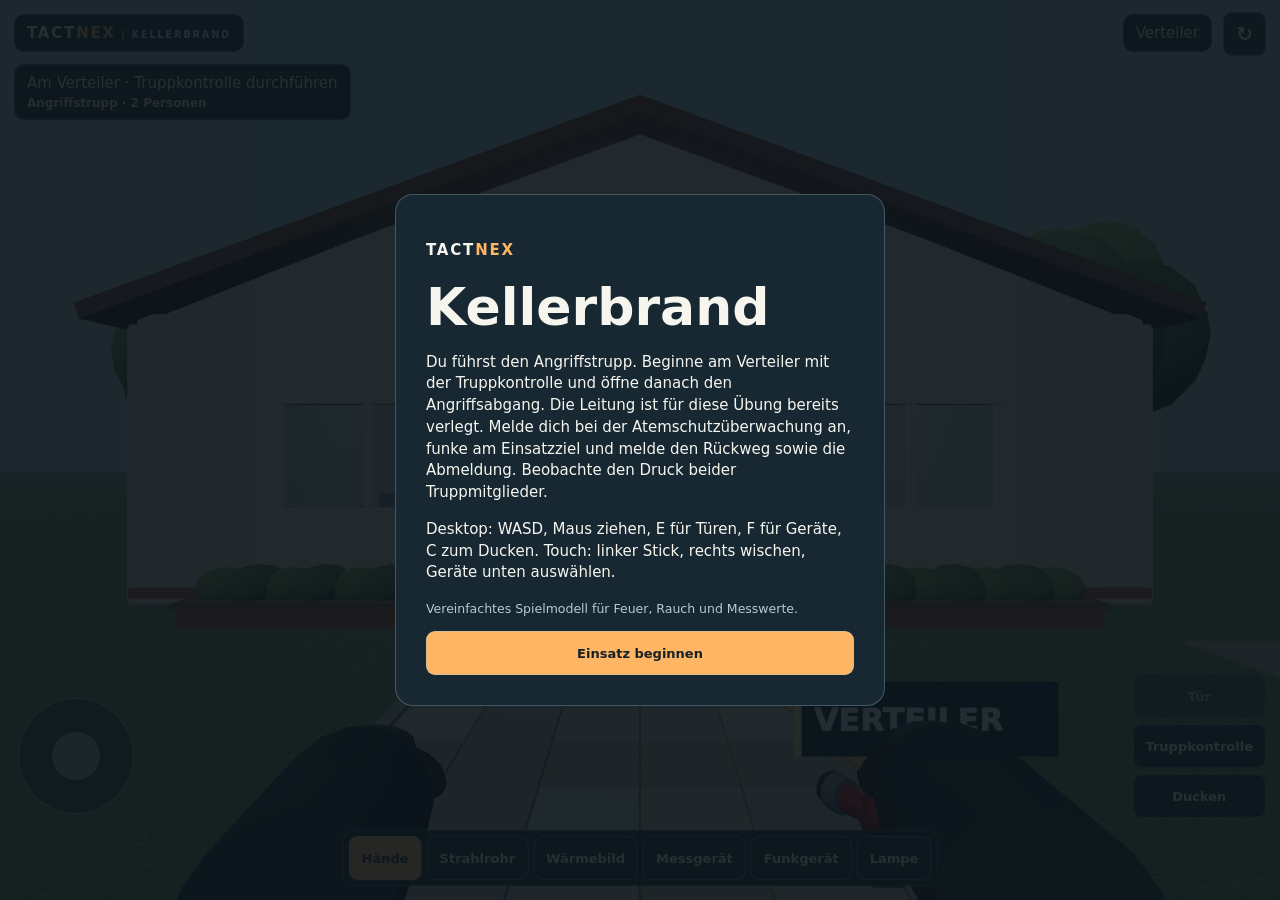
<file: index.html>
<!doctype html>
<html lang="de">
<head>
<meta charset="utf-8">
<meta name="viewport" content="width=device-width,initial-scale=1">
<meta http-equiv="refresh" content="0;url=./preview/">
<title>TactNex · Entwicklungsvorschau</title>
</head>
<body><a href="./preview/">TactNex-Entwicklungsvorschau öffnen</a></body>
</html>
</file>
<file: preview/style.css>
*{box-sizing:border-box}html,body{margin:0;width:100%;height:100%;overflow:hidden;background:#101920;color:#f6f6ef;font:15px system-ui,sans-serif;touch-action:none;overscroll-behavior:none;user-select:none;-webkit-user-select:none;-webkit-touch-callout:none}
canvas{display:block;width:100%;height:100%;touch-action:none}header,aside,nav,#actions,#stick,#reticle,#reset{position:fixed;z-index:2}
header{top:max(14px,env(safe-area-inset-top));left:max(14px,env(safe-area-inset-left));right:max(14px,env(safe-area-inset-right));display:flex;justify-content:space-between;padding-right:54px;pointer-events:none}
.brand{font-weight:900;letter-spacing:.12em}.brand span{color:#ffb664}.brand small{font-size:.65em;color:#e0e8e8}
header>div,aside,nav{background:#101b22eb;border:1px solid #e0e8e83b;border-radius:10px;padding:9px 12px}
aside{top:max(64px,calc(env(safe-area-inset-top) + 49px));left:max(14px,env(safe-area-inset-left));max-width:min(390px,90vw);pointer-events:none}
#feedback,#gauges{color:#c5d6d8;font-size:13px}#feedback:empty,#gauges:empty{display:none}#reticle{top:50%;left:50%;transform:translate(-50%,-50%);font-size:24px;text-shadow:0 1px 5px #000;pointer-events:none}
button{color:inherit;background:#14232ded;border:1px solid #b1c4cb77;border-radius:9px;min-height:44px;padding:8px 12px;font:650 13px system-ui;touch-action:none;cursor:pointer}
button[aria-pressed=true],button:active,#start{background:#ffb664;color:#172127}button:disabled{opacity:.55}
nav{bottom:max(14px,env(safe-area-inset-bottom));left:50%;transform:translateX(-50%);display:flex;gap:5px;padding:5px;max-width:calc(100vw - 24px)}
#actions{right:max(14px,env(safe-area-inset-right));bottom:max(82px,calc(env(safe-area-inset-bottom) + 72px));display:grid;gap:6px;min-width:126px}
#stick{left:max(18px,env(safe-area-inset-left));bottom:max(86px,calc(env(safe-area-inset-bottom) + 76px));width:116px;height:116px;border-radius:50%;background:#17273391;border:1px solid #ffffff82;touch-action:none}
#thumb{position:absolute;left:50%;top:50%;translate:-50% -50%;width:48px;height:48px;border-radius:50%;background:#dce9e999;pointer-events:none}
#reset{top:max(12px,env(safe-area-inset-top));right:max(14px,env(safe-area-inset-right));font-size:20px}
dialog{z-index:5;inset:0;margin:0;border:0;width:100%;max-width:none;height:100%;max-height:none;background:#0c161de3;color:inherit;padding:18px;overflow:auto}dialog[open]{display:grid;place-items:center}
article{max-width:490px;background:#172833;border:1px solid #a3b4bf55;border-radius:18px;padding:clamp(17px,4vw,30px)}h1{font-size:clamp(32px,7vw,52px);margin:0}article p{line-height:1.45}article small{color:#b9cbce}#start{display:block;margin-top:14px;width:100%}#error:empty{display:none}
@media(max-width:550px){nav{width:calc(100% - 24px);display:grid;grid-template-columns:repeat(3,1fr)}nav button{padding:5px;min-width:0}#stick,#actions{bottom:max(118px,calc(env(safe-area-inset-bottom) + 108px))}header small{display:none}}

[hidden]{display:none!important}

#device-photo{
  position:fixed;z-index:3;top:max(66px,calc(env(safe-area-inset-top) + 53px));right:max(14px,env(safe-area-inset-right));
  width:min(42vw,510px);margin:0;padding:0;overflow:hidden;
  color:#eff6f4;background:#101d25;border:1px solid #879ca688;border-radius:14px;
  box-shadow:0 12px 35px #0007;pointer-events:none;
}
.device-bar{display:flex;align-items:center;justify-content:space-between;gap:10px;padding:5px 6px 5px 13px;background:#1c303b}
.device-bar strong{font-size:clamp(13px,1.5vw,18px)}
.device-bar button{pointer-events:auto;min-width:44px;padding:0;font-size:25px;line-height:1}
.device-body{display:grid;grid-template-columns:clamp(54px,7vw,94px) minmax(0,1fr);align-items:center;gap:12px;padding:12px}
.device-body img{width:100%;aspect-ratio:3/4;object-fit:cover;border-radius:8px;background:#fff;user-select:none;-webkit-user-drag:none}
[data-device=thermal] .device-body img{object-fit:cover;object-position:50% 42%}
.device-screen{min-width:0}
.device-screen canvas{width:100%;height:auto;max-height:32dvh;object-fit:contain;background:#15191a;border:1px solid #849ba36b;border-radius:7px}
.device-status{margin-top:7px;color:#c5d9de;font-size:clamp(11px,1.25vw,14px)}
.meter-readings{margin:0;display:grid;gap:5px;padding:8px 10px;background:#10191d;border-radius:8px;border:1px solid #728b9566}
.meter-readings div{display:flex;justify-content:space-between;align-items:baseline;gap:6px}
.meter-readings dt{font-size:clamp(11px,1.25vw,15px);color:#d6e3e4}
.meter-readings dd{margin:0;white-space:nowrap;color:#cbf5e8;font:700 clamp(14px,2.3vw,25px) ui-monospace,monospace}
.meter-readings[data-alarm=true]{background:#761f24;border-color:#ff8c79;animation:meter-pulse .65s alternate infinite}
@keyframes meter-pulse{to{background:#a02b22}}
@media(prefers-reduced-motion:reduce){.meter-readings{animation:none!important}}
@media(max-width:650px){
  #device-photo{top:max(116px,calc(env(safe-area-inset-top) + 102px));width:min(82vw,380px)}
  .device-body{gap:8px;padding:8px;grid-template-columns:54px minmax(0,1fr)}
}
@media(max-height:570px) and (min-width:651px){
  #device-photo{width:min(40vw,420px)}
  .device-body{padding:7px;gap:8px}
  .device-screen canvas{max-height:25dvh}
}

#air-line{margin-top:4px;color:#ffd9aa;font:650 12px system-ui}
</file>
